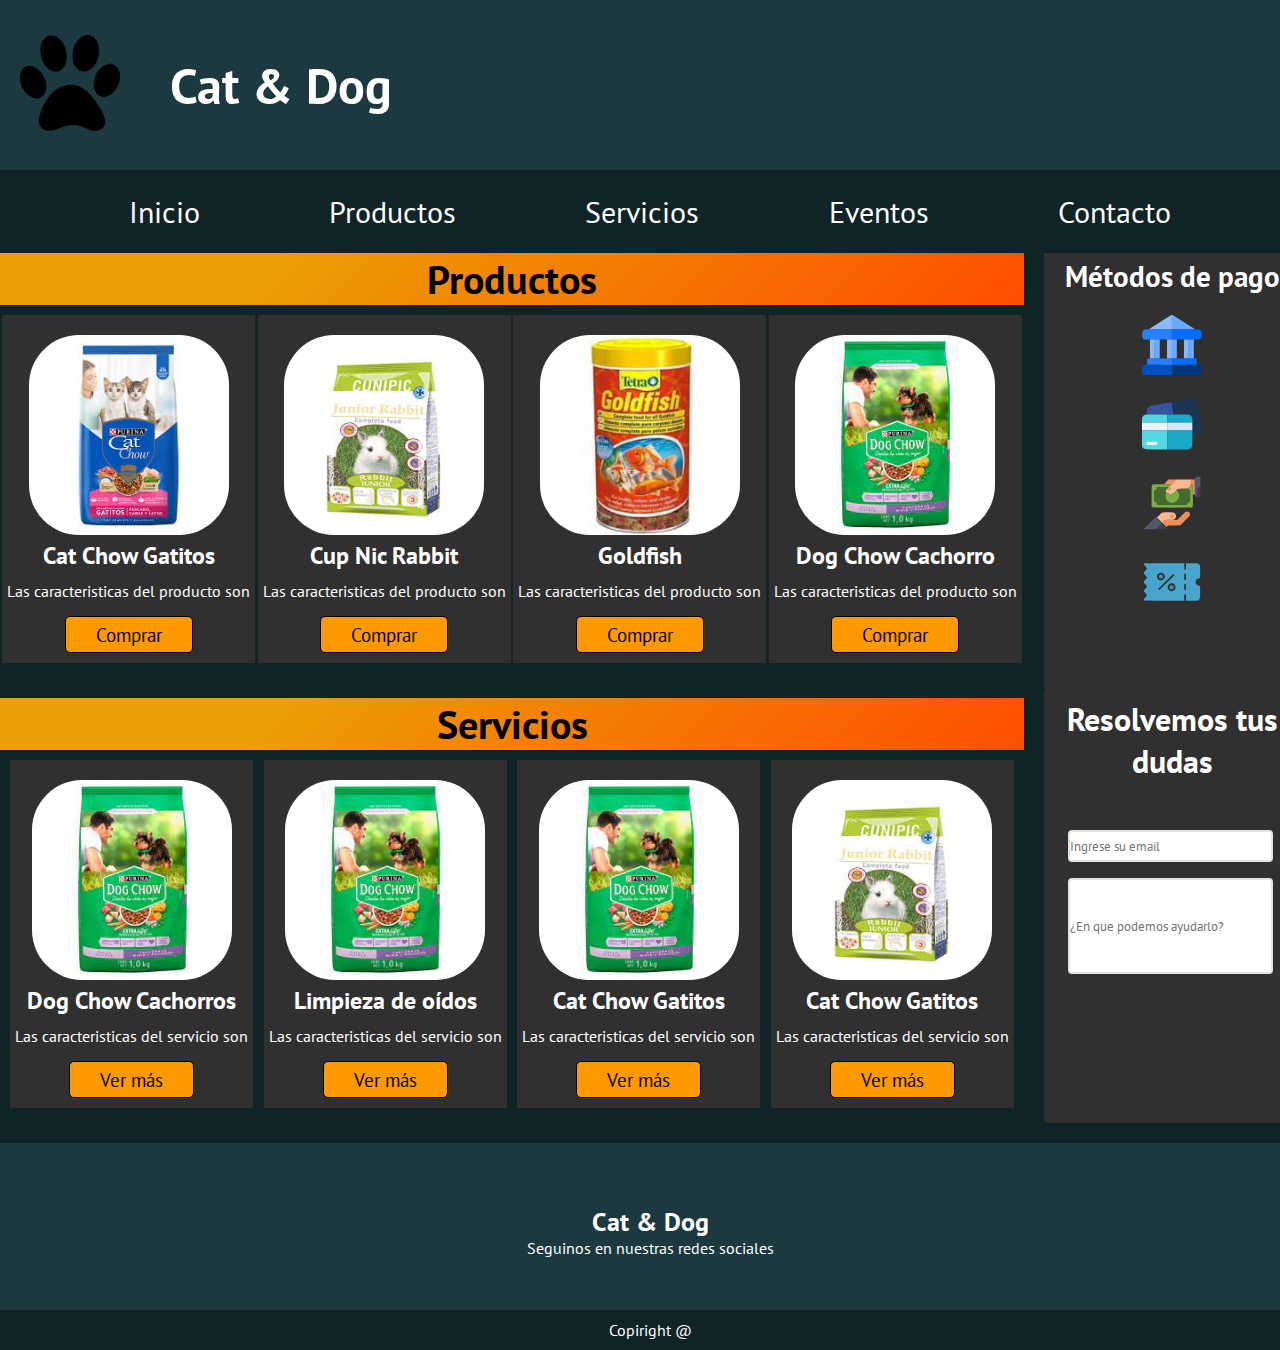
<file: index.html>
<!DOCTYPE html>
<html lang="en">

<head>
	<meta charset="UTF-8">
	<meta name="description" content="Somos una empresa dedicada a la venta de productos de mascotas, entrenamientos y sociabilización de las mismas">
	<meta name="keywords" content= "Mascotas, Productos, Servicios, Perro, Gato, Peces, Conejo, Entrenamientos" >
	<meta http-equiv="X-UA-Compatible" content="IE=edge">
	<meta name="viewport" content="width=device-width, initial-scale=1.0">
	<link rel="stylesheet" href="css/style.css">
	<link rel="preconnect" href="https://fonts.googleapis.com">
	<link rel="preconnect" href="https://fonts.gstatic.com" crossorigin>
	<link href="https://fonts.googleapis.com/css2?family=PT+Sans&display=swap" rel="stylesheet">
	<link rel="icon" href="imagenes/pata.ico">
	<link rel="stylesheet" href="https://cdnjs.cloudflare.com/ajax/libs/font-awesome/4.7.0/css/font-awesome.min.css" />
	<link rel="stylesheet" href="https://cdnjs.cloudflare.com/ajax/libs/animate.css/4.1.1/animate.min.css">
	<title>Cat & Dog</title>
</head>

<body id="grid">
	<header>
		<a href="index.html"><img class="wow animate__animated animate__flip animate__delay-1s" src="imagenes/pata.png" alt=""></a>
		<h1 class="wow animate__animated animate__backInRight">Cat & Dog</h1>
	</header>
	<nav>
		<span>
			<a href="index.html">Inicio</a>
		</span>
		<span>
			<a href="pag/productos.html">Productos</a>
			<div class="submenu">
				<span><a href="pag/productos.html">Alimento</a></span>
				<span><a href="pag/productos.html">Juguetes</a></span>
				<span><a href="pag/productos.html">Vestimenta</a></span>
			</div>
		</span>
		<span>
			<a href="pag/servicios.html">Servicios</a>
			<div class="submenu">
				<span><a href="pag/servicios.html">Limpieza</a></span>
				<span><a href="pag/servicios.html">Baño</a></span>
				<span><a href="pag/servicios.html">Paseos</a></span>
				<span><a href="pag/servicios.html">Entrenamiento</a></span>
			</div>
		</span>
		<span>
			<a href="pag/eventos.html">Eventos</a>
			<div class="submenu">
				<span><a href="pag/eventos.html">Próximos eventos</a></span>
				<span><a href="pag/eventos.html">¿Dónde se realizan?</a></span>
			</div>
		</span>
		<span>
			<a href="pag/contacto.html">Contacto</a>
		</span>
	</nav>
	<section class=" productos">
			<h2>Productos</h2>	
		<div class="index-productos">
			<article>
				<img src="imagenes/catChowGatitos.jpg" alt="">
				<a href="pag/pago.html"><h4>Cat Chow Gatitos</h4></a>
				<p>Las caracteristicas del producto son</p>
				<a href="pag/pago.html" class="boton">Comprar</a>
			</article>
			<article>
				<img src="imagenes/cupinicJuniorRabbit.jpg" alt="">
				<a href="pag/pago.html"><h4>Cup Nic Rabbit</h4></a>
				<p>Las caracteristicas del producto son</p>
				<a href="pag/pago.html" class="boton">Comprar</a>
			</article>
			<article>
				<img src="imagenes/goldfishPeces.jpg" alt="">
				<a href="pag/pago.html"><h4>Goldfish</h4></a>
				<p>Las caracteristicas del producto son</p>
				<a href="pag/pago.html" class="boton">Comprar</a>
			</article>
			<article>
				<img src="imagenes/dogChowCachorro.jpg" alt="">
				<a href="pag/pago.html"><h4>Dog Chow Cachorro</h4></a>
				<p>Las caracteristicas del producto son</p>
				<a href="pag/pago.html" class="boton">Comprar</a>
			</article>
		</div>
	</section>
	<section class=" servicios">
		<h2>Servicios</h2>
		<div class="index-servicios">
			<article>
				<img src="imagenes/dogChowCachorro.jpg" alt="">
				<a href="pag/pago.html"><h4>Dog Chow Cachorros</h4></a>				
				<p>Las caracteristicas del servicio son</p>
				<a href="pag/servicios.html" class="boton">Ver más</a>
			</article>
			<article>
				<img src="imagenes/dogChowCachorro.jpg" alt="">
				<h4>Limpieza de oídos</h4>		
				<p>Las caracteristicas del servicio son</p>
				<a href="pag/servicios.html" class="boton">Ver más</a>
			</article>
			<article>
				<img src="imagenes/dogChowCachorro.jpg">
				<h4>Cat Chow Gatitos</h4>				
				<p>Las caracteristicas del servicio son</p>
				<a href="pag/servicios.html" class="boton">Ver más</a>
			</article>
			<article>
				<img src="imagenes/cupinicJuniorRabbit.jpg" alt="">
				<h4>Cat Chow Gatitos</h4>				
				<p>Las caracteristicas del servicio son</p>
				<a href="pag/servicios.html" class="boton">Ver más</a>
			</article>
		</div>
	</section>
	<aside>
		<div class="index-pagos">
			<h4>Métodos de pago</h4>
			<a href="pag/pago.html"><img class="wow animate__animated animate__shakeX animate__delay-2s" src="imagenes/bank.svg" alt=""></a>
			<a href="pag/pago.html"><img  class="wow animate__animated animate__shakeX animate__delay-3s" src="imagenes/credit-card.svg" alt=""></a>
			<a href="pag/pago.html"><img  class="wow animate__animated animate__shakeX animate__delay-4s" src="imagenes/pago-en-efectivo.svg" alt=""></a>
			<a href="pag/pago.html"><img  class="wow animate__animated animate__shakeX animate__delay-5s" src="imagenes/cupon.svg" alt=""></a>
		</div>
		<div class="formulario">
			<h4>Resolvemos tus dudas</h4>
			<form action="">
				<input class="controls-a" type="email" placeholder="Ingrese su email">
				<input class="controls-b" type="text" placeholder="¿En que podemos ayudarlo?">
				<input class="controls-c wow animate__animated animate__heartBeat animate__delay-1s" type="submit" name="Enviar">
			</form>
		</div>
	</aside>
	<footer class="agrandar">
		<div class="footer-first">
			<a href="index.html"><img class=" wow animate__animated animate__flip animate__delay-2s" src="imagenes/pata.png" alt=""></a>
			<h3>Cat & Dog</h3>
			<p>Seguinos en nuestras redes sociales</p>
			<ul class="redes wow animate__animated animate__backInLeft animate__delay-2s">
				<li><a href="https://www.facebook.com" target="_blank"><i class="fa fa-facebook boton-facebook"></i></a></li>
				<li><a href="https://twitter.com" target="_blank"><i class="fa fa-twitter boton-twitter"></i></a></li>
				<li><a href="https://www.youtube.com" target="_blank"><i class="fa fa-youtube boton-youtube"></i></a></li>
				<li><a href="https://www.instagram.com" target="_blank"><i class="fa fa-instagram boton-instagram"></i></a></li>
			</ul>
		</div>
		<div class="footer-second">
			<p>Copiright @</p>
		</div>
	</footer>

	<script src="js/wow.min.js"></script>
	<script>
	new WOW().init();
	</script>
</body>
</html>
</file>
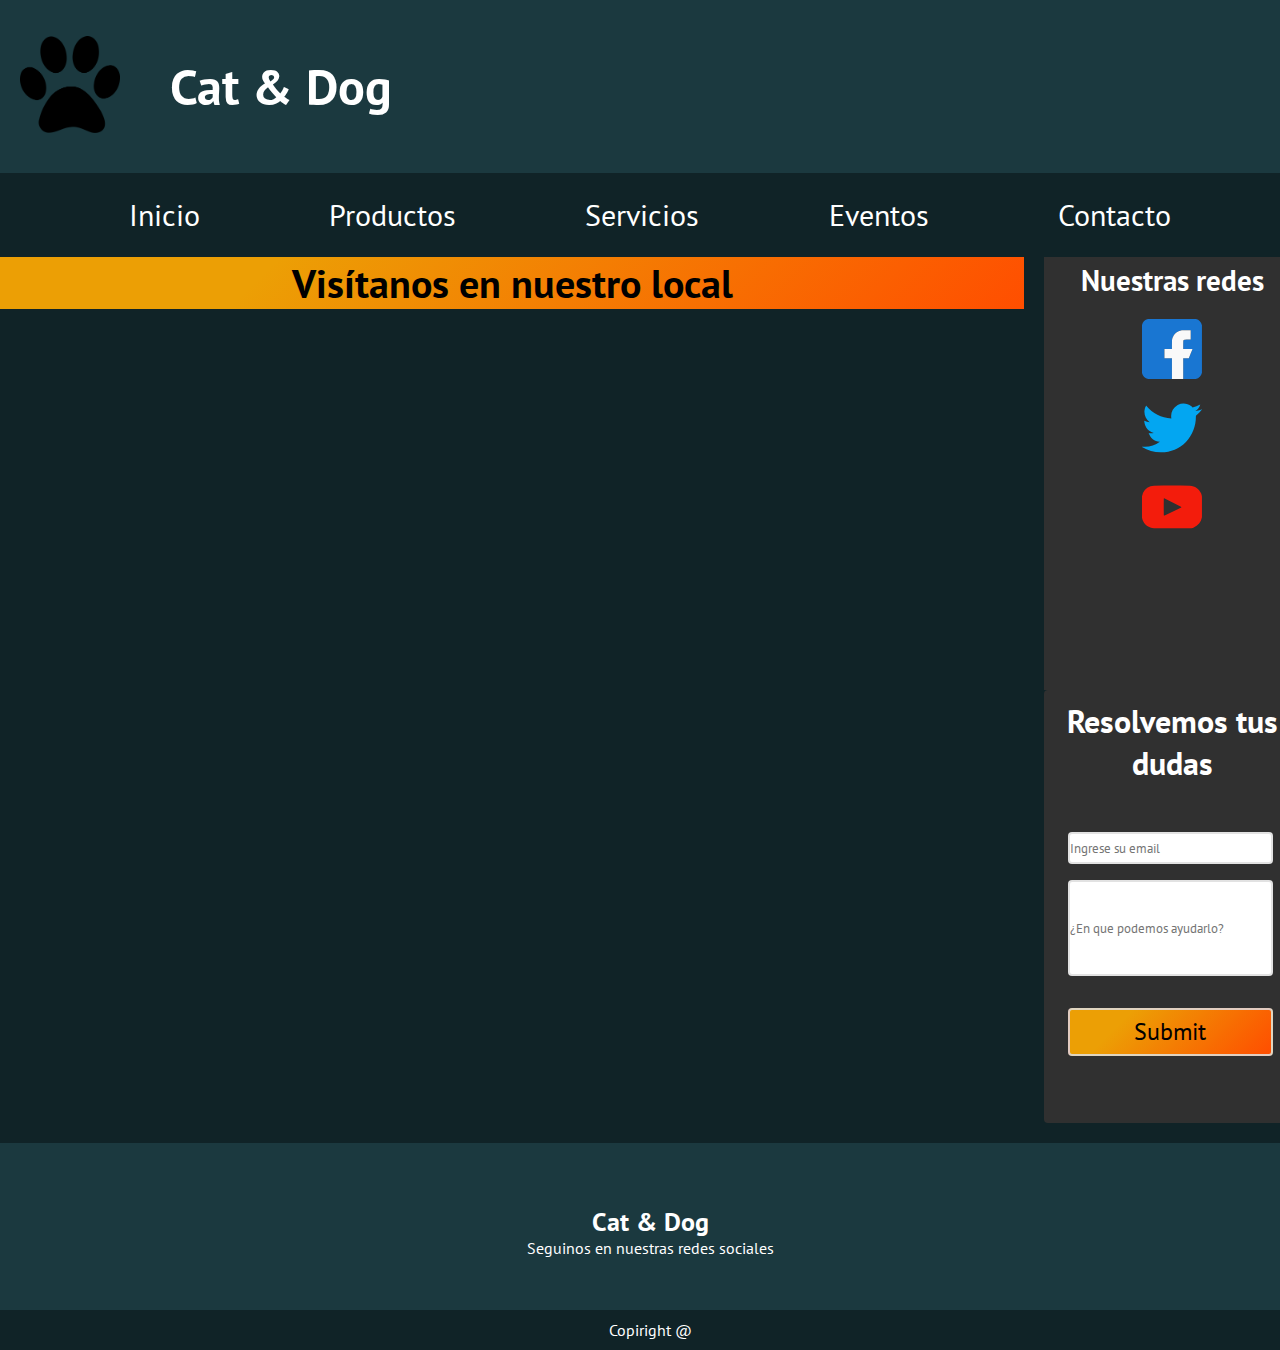
<file: pag/contacto.html>
<!DOCTYPE html>
<html lang="en">

<head>
	<meta charset="UTF-8">
	<meta name="description" content="Aquí podrán ver la ubicación de nuestro local y tienen acceso a todas nuestras redes sociales">
	<meta name="keywords" content= "contacto, mensaje, redes, preguntar, ubicación, local">
	<meta http-equiv="X-UA-Compatible" content="IE=edge">
	<meta name="viewport" content="width=device-width, initial-scale=1.0">
	<link rel="stylesheet" href="../css/style.css">
	<link rel="preconnect" href="https://fonts.googleapis.com">
	<link rel="preconnect" href="https://fonts.gstatic.com" crossorigin>
	<link href="https://fonts.googleapis.com/css2?family=PT+Sans&display=swap" rel="stylesheet">
	<link rel="icon" href="../imagenes/pata.ico">
	<link rel="stylesheet" href="https://cdnjs.cloudflare.com/ajax/libs/font-awesome/4.7.0/css/font-awesome.min.css"/>
	<link rel="stylesheet" href="https://cdnjs.cloudflare.com/ajax/libs/animate.css/4.1.1/animate.min.css">
	<title>Contacto - Cat & Dog</title>
</head>

<body id="grid-cuerpo">
	<header>
		<a href="../index.html"><img class="wow animate__animated animate__flip animate__delay-1s" src="../imagenes/pata.png" alt="pata de perro"></a>
		<h1 class="wow animate__animated animate__backInRight">Cat & Dog</h1>
	</header>
	<nav>
		<span>
			<a href="..//index.html">Inicio</a>
		</span>
		<span>
			<a href="../pag/productos.html">Productos</a>
			<div class="submenu">
				<span><a href="../pag/productos.html">Alimento</a></span>
				<span><a href="../pag/productos.html">Juguetes</a></span>
				<span><a href="../pag/productos.html">Vestimenta</a></span>
			</div>
		</span>
		<span>
			<a href="../pag/servicios.html">Servicios</a>
			<div class="submenu">
				<span><a href="../pag/servicios.html">Limpieza</a></span>
				<span><a href="../pag/servicios.html">Baño</a></span>
				<span><a href="../pag/servicios.html">Paseos</a></span>
				<span><a href="../pag/servicios.html">Entrenamiento</a></span>
			</div>
		</span>
		<span>
			<a href="../pag/eventos.html">Eventos</a>
			<div class="submenu">
				<span><a href="../pag/eventos.html">Próximos eventos</a></span>
				<span><a href="../pag/eventos.html">¿Dónde se realizan?</a></span>
			</div>
		</span>
		<span>
			<a href="../pag/contacto.html">Contacto</a>
		</span>
	</nav>
	<section class="mapa">
		<h2>Visítanos en nuestro local</h2>
		<div>
			<iframe
				src="https://www.google.com/maps/embed?pb=!1m14!1m12!1m3!1d7587.9482568229905!2d-58.37330661644834!3d-34.60862951998931!2m3!1f0!2f0!3f0!3m2!1i1024!2i768!4f13.1!5e0!3m2!1ses-419!2sar!4v1653939179107!5m2!1ses-419!2sar"
				width="600" height="450" style="border:0;" allowfullscreen="" loading="lazy"
				referrerpolicy="no-referrer-when-downgrade"></iframe>
		</div>
	</section>
	<aside>
		<div class="index-pagos">
			<h4>Nuestras redes</h4>
			<a href="https://www.facebook.com" target="_blank"><img class="wow animate__animated animate__shakeX animate__delay-2s" src="../imagenes/facebook.svg" alt="Facebook"></a>
			<a href="https://twitter.com"><img class="wow animate__animated animate__shakeX animate__delay-3s" src="../imagenes/twitter.svg" alt="Twitter"></a>
			<a href="https://www.youtube.com"><img class="wow animate__animated animate__shakeX animate__delay-4s" src="../imagenes/youtube.svg" alt="YouTubeimate__animated animate__shakeX animate__delay-5s" src="../imagenes/instagram.png" alt="Instagram"></a>
		</div>
		<div class="formulario">
			<h4>Resolvemos tus dudas</h4>
			<form action="">
				<input class="controls-a" type="email" placeholder="Ingrese su email">
				<input class="controls-b" type="text" placeholder="¿En que podemos ayudarlo?">
				<input class="controls-c" type="submit" name="Enviar">
			</form>
		</div>
	</aside>
	<footer>
		<div class="footer-first">
			<a href="index.html"><img class=" wow animate__animated animate__flip animate__delay-2s" src="../imagenes/pata.png" alt="pata de perro"></a>
			<h3>Cat & Dog</h3>
			<p>Seguinos en nuestras redes sociales</p>
			<ul class="redes wow animate__animated animate__backInLeft animate__delay-2s">
				<li><a href="https://www.facebook.com" target="_blank"><i class="fa fa-facebook boton-facebook"></i></a></li>
				<li><a href="https://twitter.com" target="_blank"><i class="fa fa-twitter boton-twitter"></i></a></li>
				<li><a href="https://www.youtube.com" target="_blank"><i class="fa fa-youtube boton-youtube"></i></a></li>
				<li><a href="https://www.instagram.com" target="_blank"><i class="fa fa-instagram boton-instagram"></i></a></li>
			</ul>
		</div>
		<div class="footer-second">
			<p>Copiright @</p>
		</div>
	</footer>
	<script src="../js/wow.min.js"></script>
	<script>
	new WOW().init();
	</script>
</body>
</html>
</file>
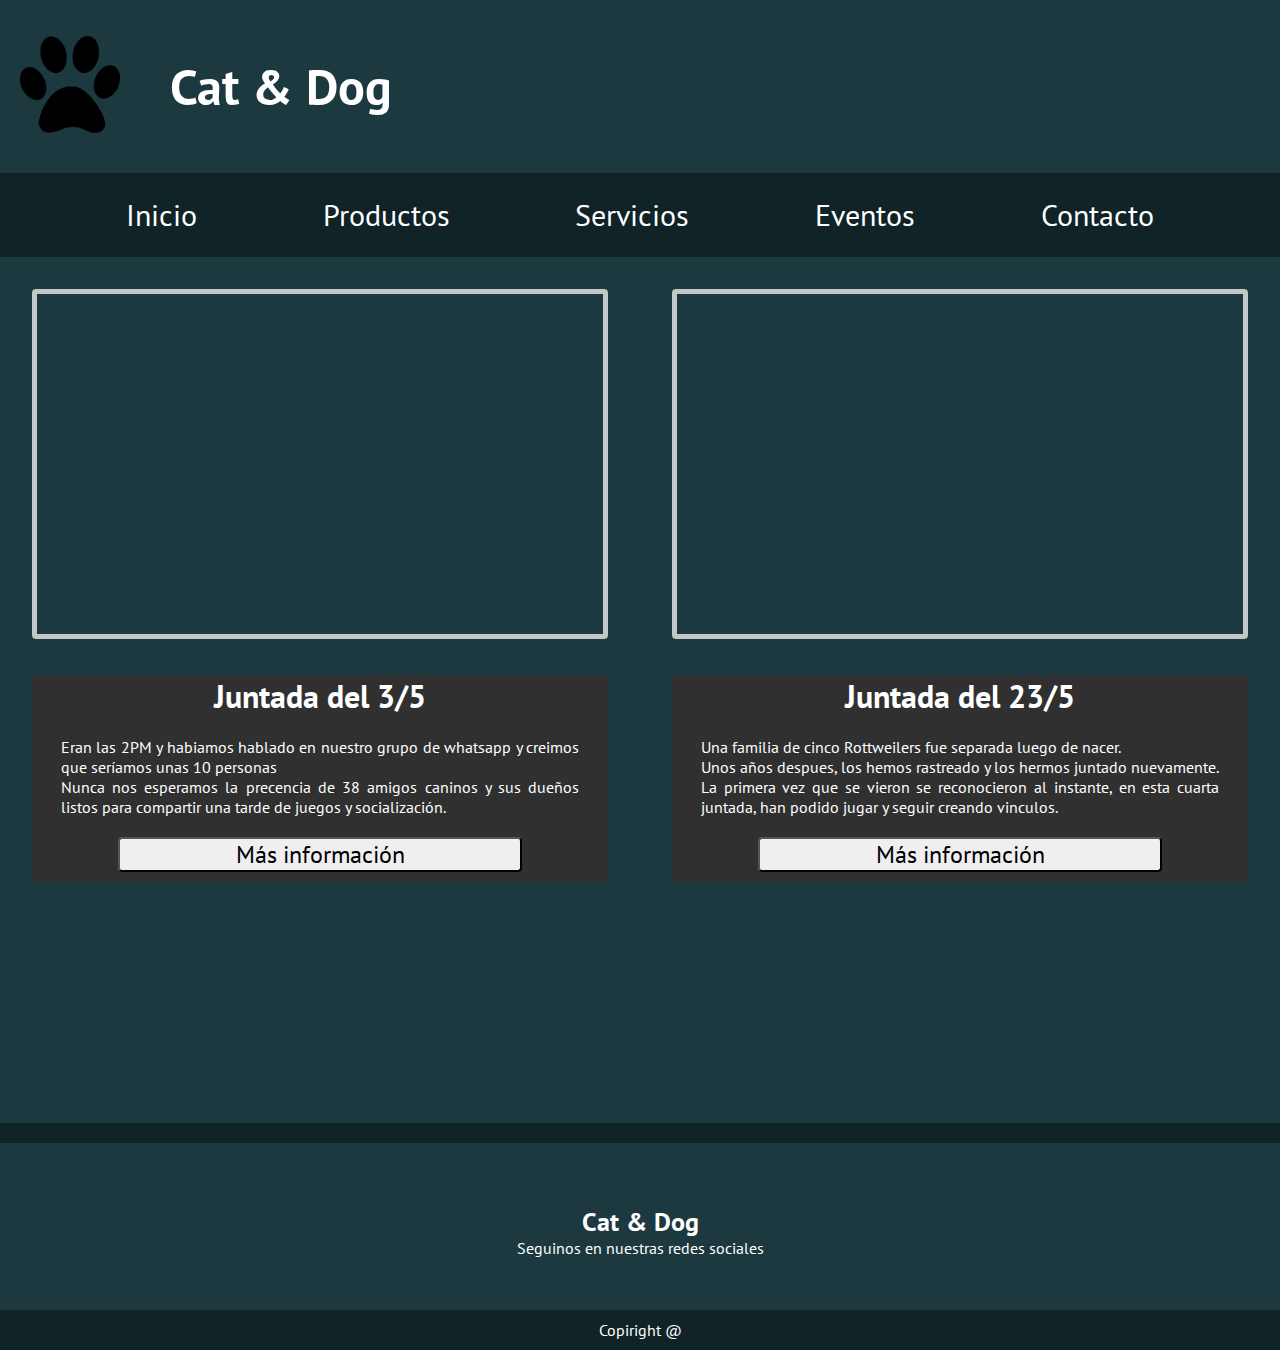
<file: pag/eventos.html>
<!DOCTYPE html>
<html lang="en">

<head>
	<meta charset="UTF-8">
	<meta name="description" content="Aquí podrán ver nuestras juntadas y reuniones de nuestra comunidad mas fiel">
	<meta name="keywords" content= "eventos, juntadas, social, reunión, comunidad, perros, conejos">
	<meta http-equiv="X-UA-Compatible" content="IE=edge">
	<meta name="viewport" content="width=device-width, initial-scale=1.0">
	<link rel="stylesheet" href="../css/style.css">
	<link rel="preconnect" href="https://fonts.googleapis.com">
	<link rel="preconnect" href="https://fonts.gstatic.com" crossorigin>
	<link href="https://fonts.googleapis.com/css2?family=PT+Sans&display=swap" rel="stylesheet">
	<link rel="icon" href="../imagenes/pata.ico">
	<link rel="stylesheet" href="https://cdnjs.cloudflare.com/ajax/libs/font-awesome/4.7.0/css/font-awesome.min.css" />
	<link rel="stylesheet" href="https://cdnjs.cloudflare.com/ajax/libs/animate.css/4.1.1/animate.min.css">
	<title>Eventos - Cat & Dog</title>
</head>

<body id="grid-pagos">
	<header>
		<a href="index.html"><img class="wow animate__animated animate__flip animate__delay-1s" src="../imagenes/pata.png" alt=""></a>
		<h1 class="wow animate__animated animate__backInRight">Cat & Dog</h1>
	</header>
	<nav>
		<span>
			<a href="..//index.html">Inicio</a>
		</span>
		<span>
			<a href="../pag/productos.html">Productos</a>
			<div class="submenu">
				<span><a href="../pag/productos.html">Alimento</a></span>
				<span><a href="../pag/productos.html">Juguetes</a></span>
				<span><a href="../pag/productos.html">Vestimenta</a></span>
			</div>
		</span>
		<span>
			<a href="../pag/servicios.html">Servicios</a>
			<div class="submenu">
				<span><a href="../pag/servicios.html">Limpieza</a></span>
				<span><a href="../pag/servicios.html">Baño</a></span>
				<span><a href="../pag/servicios.html">Paseos</a></span>
				<span><a href="../pag/servicios.html">Entrenamiento</a></span>
			</div>
		</span>
		<span>
			<a href="../pag/eventos.html">Eventos</a>
			<div class="submenu">
				<span><a href="../pag/eventos.html">Próximos eventos</a></span>
				<span><a href="../pag/eventos.html">¿Dónde se realizan?</a></span>
			</div>
		</span>
		<span>
			<a href="../pag/contacto.html">Contacto</a>
		</span>
	</nav>
	
	<div class="eventos">
        <div class="video-uno">
            <iframe src="https://www.youtube.com/embed/gRAewzN_4bk" title="YouTube video player" frameborder="0" allow="accelerometer; autoplay; clipboard-write; encrypted-media; gyroscope; picture-in-picture" allowfullscreen></iframe>
            <div class="text-video">
                <h3>Juntada del 3/5 </h3><br>
                <p>Eran las 2PM y habiamos hablado en nuestro grupo de whatsapp y creimos que seríamos unas 10 personas <br>Nunca nos esperamos la precencia de 38 amigos caninos y sus dueños listos para compartir una tarde de juegos y socialización.</p>
                <input type="submit" value="Más información">
            </div>
           
        </div>
        <div class="video-dos">
            <iframe  src="https://www.youtube.com/embed/u0V8Z6jMy-E" title="YouTube video player" frameborder="0" allow="accelerometer; autoplay; clipboard-write; encrypted-media; gyroscope; picture-in-picture" allowfullscreen></iframe>
            <div class="text-video">
                <h3>Juntada del 23/5 </h3><br>
                <p>Una familia de  cinco Rottweilers fue separada luego de nacer. <br> Unos años despues, los hemos rastreado y los hermos juntado nuevamente. La primera vez que se vieron se reconocieron al instante, en esta cuarta juntada, han podido jugar y seguir creando vinculos.</p>
                <input type="submit" value="Más información">
            </div>
            
        </div>
		
	</div>

	<footer>
		<div class="footer-first">
			<a href="index.html"><img class=" wow animate__animated animate__flip animate__delay-2s" src="../imagenes/pata.png" alt="pata de perro"></a>
			<h3>Cat & Dog</h3>
			<p>Seguinos en nuestras redes sociales</p>
			<ul class="redes wow animate__animated animate__backInLeft animate__delay-2s">
				<li><a href="https://www.facebook.com" target="_blank"><i class="fa fa-facebook boton-facebook"></i></a></li>
				<li><a href="https://twitter.com" target="_blank"><i class="fa fa-twitter boton-twitter"></i></a></li>
				<li><a href="https://www.youtube.com" target="_blank"><i class="fa fa-youtube boton-youtube"></i></a></li>
				<li><a href="https://www.instagram.com" target="_blank"><i class="fa fa-instagram boton-instagram"></i></a></li>
			</ul>
		</div>
		<div class="footer-second">
			<p>Copiright @</p>
		</div>
	</footer>
	<script src="../js/wow.min.js"></script>
	<script>
	new WOW().init();
	</script>
</body>
</html>
</file>
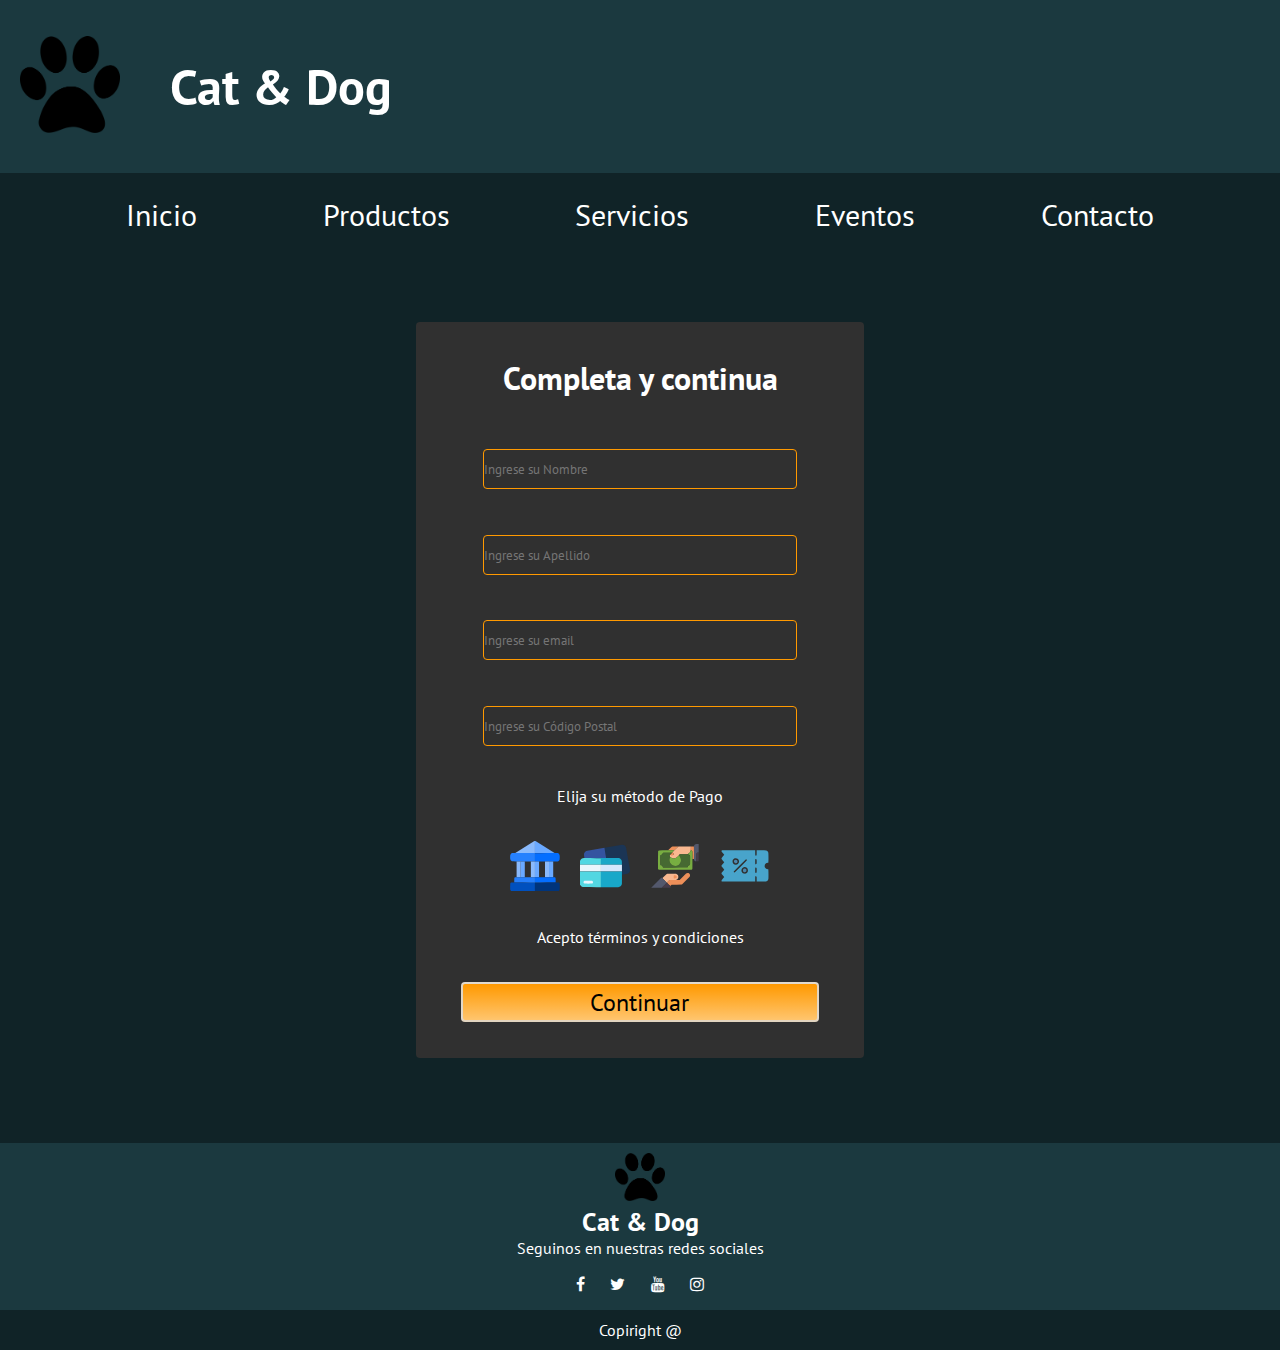
<file: pag/pago.html>
<!DOCTYPE html>
<html lang="en">

<head>
	<meta charset="UTF-8">
	<meta name="description" content="Aquí podrán, ingresando su datos, elegir su método de pago y realizar la compra">
	<meta name="keywords" content= "comprar, pago, efectivo, tarjeta, banco, descuentos">
	<meta http-equiv="X-UA-Compatible" content="IE=edge">
	<meta name="viewport" content="width=device-width, initial-scale=1.0">
	<link rel="stylesheet" href="../css/style.css">
	<link rel="preconnect" href="https://fonts.googleapis.com">
	<link rel="preconnect" href="https://fonts.gstatic.com" crossorigin>
	<link href="https://fonts.googleapis.com/css2?family=PT+Sans&display=swap" rel="stylesheet">
	<link rel="icon" href="../imagenes/pata.ico">
	<link rel="stylesheet" href="https://cdnjs.cloudflare.com/ajax/libs/font-awesome/4.7.0/css/font-awesome.min.css" />
	<title>Compra ahora - Cat & Dog</title>
</head>

<body id="grid-pagos">
	<header>
		<a href="index.html"><img src="../imagenes/pata.png" alt="pata de perro"></a>
		<h1>Cat & Dog</h1>
	</header>
	<nav>
		<span>
			<a href="..//index.html">Inicio</a>
		</span>
		<span>
			<a href="../pag/productos.html">Productos</a>
			<div class="submenu">
				<span><a href="../pag/productos.html">Alimento</a></span>
				<span><a href="../pag/productos.html">Juguetes</a></span>
				<span><a href="../pag/productos.html">Vestimenta</a></span>
			</div>
		</span>
		<span>
			<a href="../pag/servicios.html">Servicios</a>
			<div class="submenu">
				<span><a href="../pag/servicios.html">Limpieza</a></span>
				<span><a href="../pag/servicios.html">Baño</a></span>
				<span><a href="../pag/servicios.html">Paseos</a></span>
				<span><a href="../pag/servicios.html">Entrenamiento</a></span>
			</div>
		</span>
		<span>
			<a href="../pag/eventos.html">Eventos</a>
			<div class="submenu">
				<span><a href="../pag/eventos.html">Próximos eventos</a></span>
				<span><a href="../pag/eventos.html">¿Dónde se realizan?</a></span>
			</div>
		</span>
		<span>
			<a href="../pag/contacto.html">Contacto</a>
		</span>
	</nav>
	
	<div class="form-pagos">
		<h4>Completa y continua</h4>
		<input class="botons" type="text" name="nombres" placeholder="Ingrese su Nombre">
		<input class="botons" type="text" name="apellidos" placeholder="Ingrese su Apellido">
		<input class="botons" type="email" name="nombres" placeholder="Ingrese su email">
		<input class="botons" type="text" name="codigo postal" placeholder="Ingrese su Código Postal">
		<p>Elija su método de Pago</p>
		<span>
			<img src="../imagenes/bank.svg" alt="transferencia bancaria">
			<img src="../imagenes/credit-card.svg" alt="tarjeta de crédito">
			<img src="../imagenes/pago-en-efectivo.svg" alt="pago en efectivo">
			<img src="../imagenes/cupon.svg" alt="cupón de descuento">
		</span>
		<p>Acepto términos y condiciones</p>
		<input class="continue" type="submit" value="Continuar">
	</div>

	<footer>
		<div class="footer-first">
			<a href="index.html"><img src="../imagenes/pata.png" alt="pata de perro"></a>
			<h3>Cat & Dog</h3>
			<p>Seguinos en nuestras redes sociales</p>
			<ul class="redes">
				<li><a href="https://www.facebook.com" target="_blank"><i class="fa fa-facebook boton-facebook"></i></a></li>
				<li><a href="https://twitter.com" target="_blank"><i class="fa fa-twitter boton-twitter"></i></a></li>
				<li><a href="https://www.youtube.com" target="_blank"><i class="fa fa-youtube boton-youtube"></i></a></li>
				<li><a href="https://www.instagram.com" target="_blank"><i class="fa fa-instagram boton-instagram"></i></a></li>
			</ul>
		</div>
		<div class="footer-second">
			<p>Copiright @</p>
		</div>
	</footer>
</body>
</html>
</file>
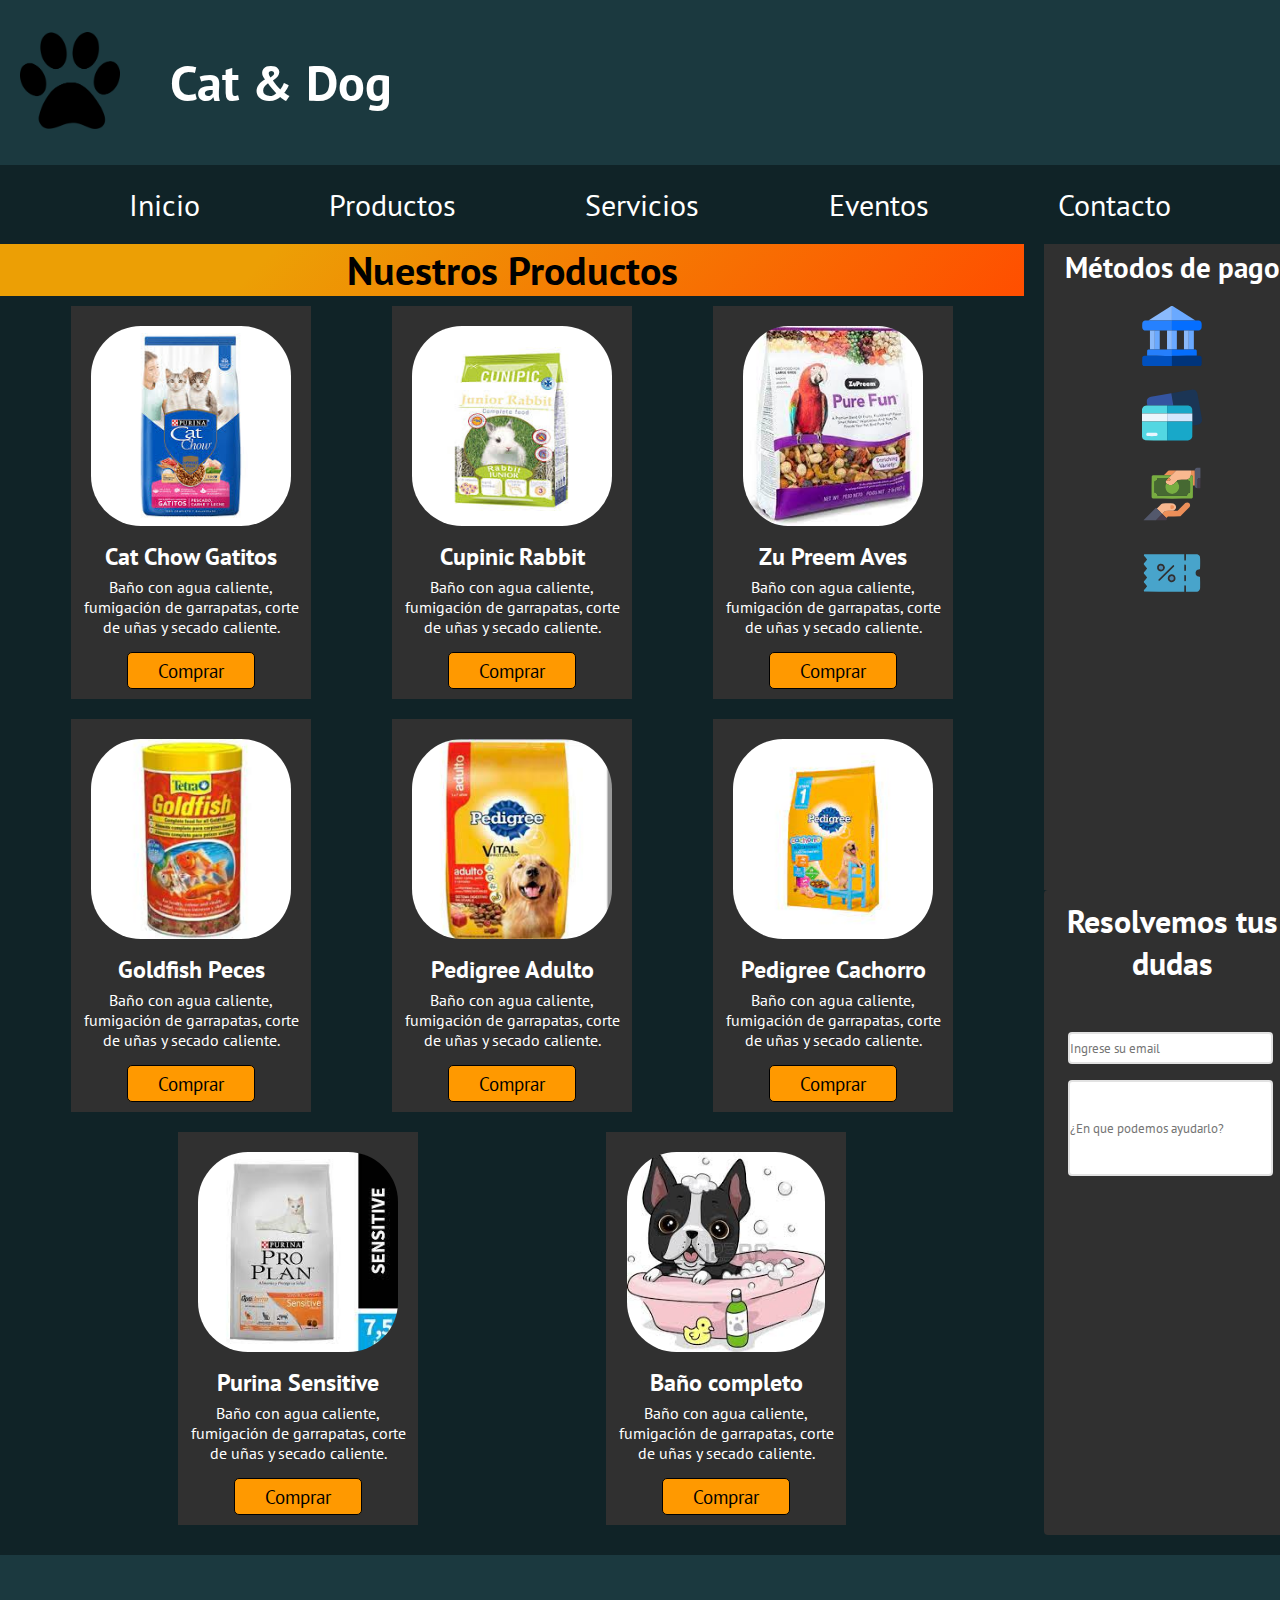
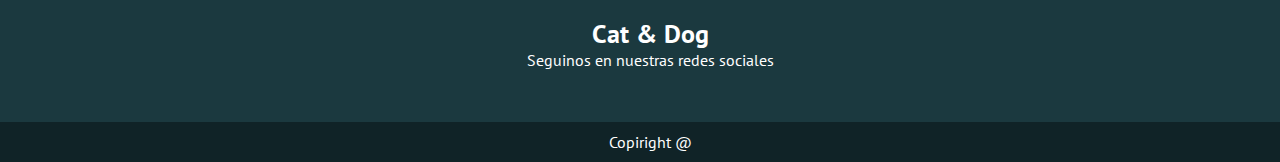
<file: pag/productos.html>
<!DOCTYPE html>
<html lang="en">

<head>
	<meta charset="UTF-8">
	<meta name="description" content="Aquí podrán ver y comprar alimentos, ropa y juguetes que tu mascota necesita">
	<meta name="keywords" content="Comida, perro, gato, ropa, juguetes, conejo, peces">
	<meta http-equiv="X-UA-Compatible" content="IE=edge">
	<meta name="viewport" content="width=device-width, initial-scale=1.0">
	<link rel="stylesheet" href="../css/style.css">
	<link rel="preconnect" href="https://fonts.googleapis.com">
	<link rel="preconnect" href="https://fonts.gstatic.com" crossorigin>
	<link href="https://fonts.googleapis.com/css2?family=PT+Sans&display=swap" rel="stylesheet">
	<link rel="icon" href="../imagenes/pata.ico">
	<link rel="stylesheet" href="https://cdnjs.cloudflare.com/ajax/libs/font-awesome/4.7.0/css/font-awesome.min.css" />
	<link rel="stylesheet" href="https://cdnjs.cloudflare.com/ajax/libs/animate.css/4.1.1/animate.min.css">
	<title>Productos - Cat & Dog</title>
</head>

<body id="grid-cuerpo">
	<header>
		<a href="../index.html"><img  class="wow animate__animated animate__flip animate__delay-1s" src="../imagenes/pata.png" alt="pata de perro"></a>
		<h1  class="wow animate__animated animate__backInRight">Cat & Dog</h1>
	</header>
	<nav>
		<span>
			<a href="..//index.html">Inicio</a>
		</span>
		<span>
			<a href="../pag/productos.html">Productos</a>
			<div class="submenu">
				<span><a href="../pag/productos.html">Alimento</a></span>
				<span><a href="../pag/productos.html">Juguetes</a></span>
				<span><a href="../pag/productos.html">Vestimenta</a></span>
			</div>
		</span>
		<span>
			<a href="../pag/servicios.html">Servicios</a>
			<div class="submenu">
				<span><a href="../pag/servicios.html">Limpieza</a></span>
				<span><a href="../pag/servicios.html">Baño</a></span>
				<span><a href="../pag/servicios.html">Paseos</a></span>
				<span><a href="../pag/servicios.html">Entrenamiento</a></span>
			</div>
		</span>
		<span>
			<a href="../pag/eventos.html">Eventos</a>
			<div class="submenu">
				<span><a href="../pag/eventos.html">Próximos eventos</a></span>
				<span><a href="../pag/eventos.html">¿Dónde se realizan?</a></span>
			</div>
		</span>
		<span>
			<a href="../pag/contacto.html">Contacto</a>
		</span>
	</nav>
	<section>
		<h2>Nuestros Productos</h2>
		<div class="galerias">
        <div><img src="../imagenes/catChowGatitos.jpg" alt="cat chow gatitos"> 
            <a href="../pag/pago.html"><h3>Cat Chow Gatitos</h3></a>
        <p>Baño con agua caliente, fumigación de garrapatas, corte de uñas y secado caliente.</p>
		<a href="../pag/pago.html" class="boton">Comprar</a>
        </div>
        <div><img src="../imagenes/cupinicJuniorRabbit.jpg" alt="cupinicJuniorRabbit"> 
            <a href="../pag/pago.html"><h3>Cupinic Rabbit</h3></a>
        <p>Baño con agua caliente, fumigación de garrapatas, corte de uñas y secado caliente.</p>
		<a href="../pag/pago.html" class="boton">Comprar</a>
        </div>
        <div><img src="../imagenes/zuPreemAves.jpg" alt="zuPreemAves"> 
            <a href="../pag/pago.html"><h3>Zu Preem Aves</h3></a>
        <p>Baño con agua caliente, fumigación de garrapatas, corte de uñas y secado caliente.</p>
		<a href="../pag/pago.html" class="boton">Comprar</a>
        </div>
        <div><img src="../imagenes/goldfishPeces.jpg" alt="goldfishPeces"> 
            <a href="../pag/pago.html"><h3>Goldfish Peces</h3></a>
        <p>Baño con agua caliente, fumigación de garrapatas, corte de uñas y secado caliente.</p>
		<a href="../pag/pago.html" class="boton">Comprar</a>
        </div>
        <div><img src="../imagenes/pedigreeAdulto.jpg" alt="pedigreeAdulto"> 
            <a href="../pag/pago.html"><h3>Pedigree Adulto</h3></a>
        <p>Baño con agua caliente, fumigación de garrapatas, corte de uñas y secado caliente.</p>
		<a href="../pag/pago.html" class="boton">Comprar</a>
        </div>
        <div><img src="../imagenes/pedigreeCachorro.jpg" alt="pedigreeCachorro"> 
            <a href="../pag/pago.html"><h3>Pedigree Cachorro</h3></a>
        <p>Baño con agua caliente, fumigación de garrapatas, corte de uñas y secado caliente.</p>
		<a href="../pag/pago.html" class="boton">Comprar</a>
        </div>
        <div><img src="../imagenes/purinaSensitive.jpg" alt="purinaSensitive"> 
            <a href="../pag/pago.html"><h3>Purina Sensitive</h3></a>
        <p>Baño con agua caliente, fumigación de garrapatas, corte de uñas y secado caliente.</p>
		<a href="../pag/pago.html" class="boton">Comprar</a>
        </div>
        <div><img src="../imagenes/baño-perro.jpg" alt="baño perro"> 
            <a href="../pag/pago.html"><h3>Baño completo</h3></a>
        <p>Baño con agua caliente, fumigación de garrapatas, corte de uñas y secado caliente.</p>
		<a href="../pag/pago.html" class="boton">Comprar</a>
        </div>
        </div>
	</section>
	<aside>
		<div class="index-pagos">
			<h4>Métodos de pago</h4>
			<a href="../pag/pago.html"><img class="wow animate__animated animate__shakeX animate__delay-2s" src="../imagenes/bank.svg" alt="banco"></a>
			<a href="../pag/pago.html"><img class="wow animate__animated animate__shakeX animate__delay-3s" src="../imagenes/credit-card.svg" alt="tarjeta de crédito"></a>
			<a href="../pag/pago.html"><img class="wow animate__animated animate__shakeX animate__delay-4s" src="../imagenes/pago-en-efectivo.svg" alt="pago en efectivo"></a>
			<a href="../pag/pago.html"><img class="wow animate__animated animate__shakeX animate__delay-5s" src="../imagenes/cupon.svg" alt="cupón de descuento"></a>
		</div>
		<div class="formulario">
			<h4>Resolvemos tus dudas</h4>
			<form action="">
				<input class="controls-a" type="email" placeholder="Ingrese su email">
				<input class="controls-b" type="text" placeholder="¿En que podemos ayudarlo?">
				<input class="controls-c wow animate__animated animate__heartBeat animate__delay-1s" type="submit" name="Enviar">
			</form>
		</div>
	</aside>
	<footer>
		<div class="footer-first">
			<a href="index.html"><img class=" wow animate__animated animate__flip animate__delay-2s"  src="../imagenes/pata.png" alt="pata de perro"></a>
			<h3>Cat & Dog</h3>
			<p>Seguinos en nuestras redes sociales</p>
			<ul class="redes wow animate__animated animate__backInLeft animate__delay-2s">
				<li><a href="https://www.facebook.com" target="_blank"><i class="fa fa-facebook boton-facebook"></i></a></li>
				<li><a href="https://twitter.com" target="_blank"><i class="fa fa-twitter boton-twitter"></i></a></li>
				<li><a href="https://www.youtube.com" target="_blank"><i class="fa fa-youtube boton-youtube"></i></a></li>
				<li><a href="https://www.instagram.com" target="_blank"><i class="fa fa-instagram boton-instagram"></i></a></li>
			</ul>
		</div>
		<div class="footer-second">
			<p>Copiright @</p>
		</div>
	</footer>

	<script src="../js/wow.min.js"></script>
	<script>
	new WOW().init();
	</script>
</body>
</html>
</file>
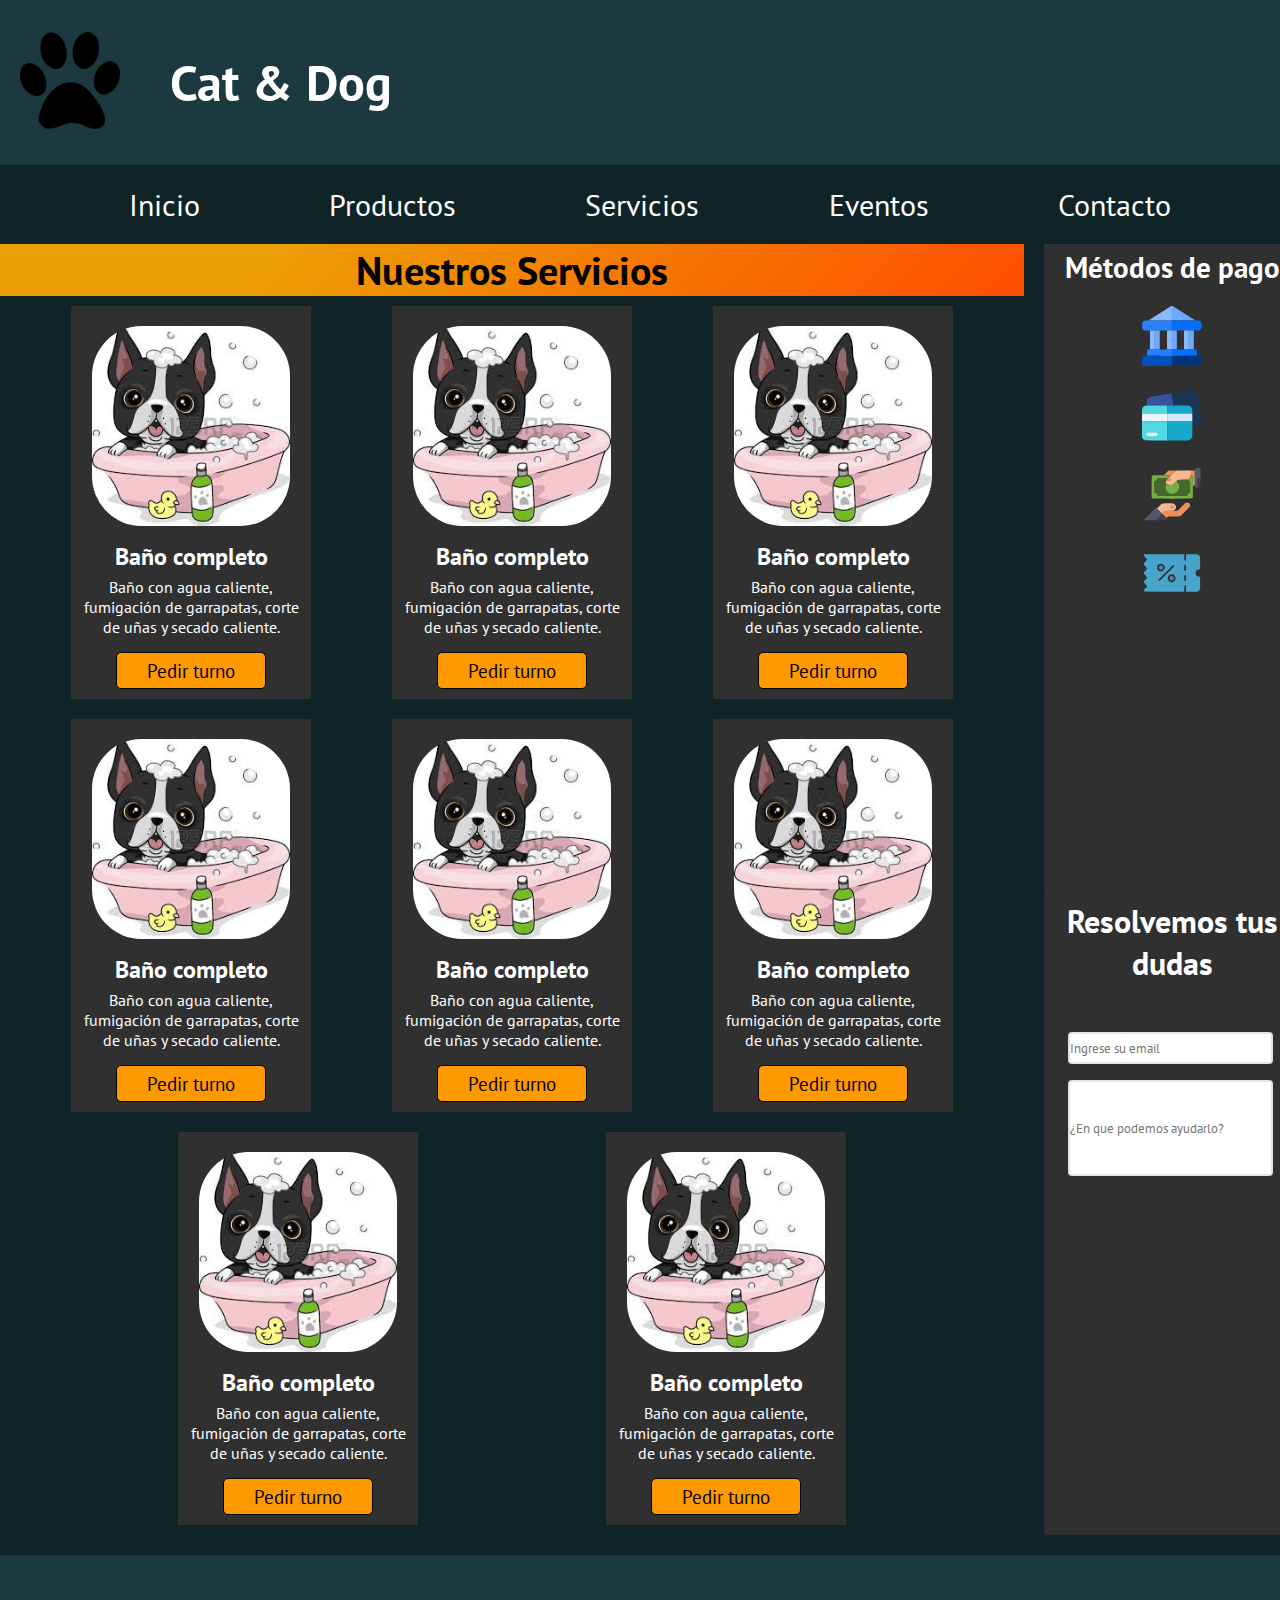
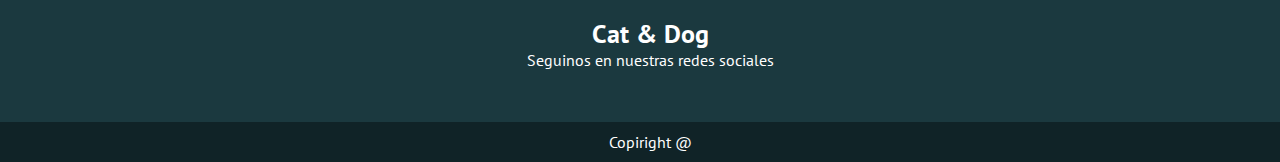
<file: pag/servicios.html>
<!DOCTYPE html>
<html lang="en">

<head>
	<meta charset="UTF-8">
	<meta name="description" content="Aquí podrán ver y solicitar servicios de limpieza, baños, paseos y entrenamientos.">
	<meta name="keywords" content="Servicios, limpieza, baños, paseos, entrenamiento, perro, gato">
	<meta http-equiv="X-UA-Compatible" content="IE=edge">
	<meta name="viewport" content="width=device-width, initial-scale=1.0">
	<link rel="stylesheet" href="../css/style.css">
	<link rel="preconnect" href="https://fonts.googleapis.com">
	<link rel="preconnect" href="https://fonts.gstatic.com" crossorigin>
	<link href="https://fonts.googleapis.com/css2?family=PT+Sans&display=swap" rel="stylesheet">
	<link rel="icon" href="../imagenes/pata.ico">
	<link rel="stylesheet" href="https://cdnjs.cloudflare.com/ajax/libs/font-awesome/4.7.0/css/font-awesome.min.css" />
	<link rel="stylesheet" href="https://cdnjs.cloudflare.com/ajax/libs/animate.css/4.1.1/animate.min.css">
	<title>Servicios - Cat & Dog</title>
</head>

<body id="grid-cuerpo">
	<header>
		<a href="../index.html"><img  class="wow animate__animated animate__flip animate__delay-1s" src="../imagenes/pata.png" alt="pata de perro"></a>
		<h1 class="wow animate__animated animate__backInRight" >Cat & Dog</h1>
	</header>
	<nav>
		<span>
			<a href="..//index.html">Inicio</a>
		</span>
		<span>
			<a href="../pag/productos.html">Productos</a>
			<div class="submenu">
				<span><a href="../pag/productos.html">Alimento</a></span>
				<span><a href="../pag/productos.html">Juguetes</a></span>
				<span><a href="../pag/productos.html">Vestimenta</a></span>
			</div>
		</span>
		<span>
			<a href="../pag/servicios.html">Servicios</a>
			<div class="submenu">
				<span><a href="../pag/servicios.html">Limpieza</a></span>
				<span><a href="../pag/servicios.html">Baño</a></span>
				<span><a href="../pag/servicios.html">Paseos</a></span>
				<span><a href="../pag/servicios.html">Entrenamiento</a></span>
			</div>
		</span>
		<span>
			<a href="../pag/eventos.html">Eventos</a>
			<div class="submenu">
				<span><a href="../pag/eventos.html">Próximos eventos</a></span>
				<span><a href="../pag/eventos.html">¿Dónde se realizan?</a></span>
			</div>
		</span>
		<span>
			<a href="../pag/contacto.html">Contacto</a>
		</span>
	</nav>
	<section>
		<h2>Nuestros Servicios</h2>
		<div class="galerias">
        <div><img src="../imagenes/baño-perro.jpg" alt="baño perro"> 
            <a href="../pag/pago.html"><h3>Baño completo</h3></a>
        <p>Baño con agua caliente, fumigación de garrapatas, corte de uñas y secado caliente.</p>
		<a href="../pag/pago.html" class="boton">Pedir turno</a>
        </div>
		<div><img src="../imagenes/baño-perro.jpg" alt="baño perro"> 
            <a href="../pag/pago.html"><h3>Baño completo</h3></a>
        <p>Baño con agua caliente, fumigación de garrapatas, corte de uñas y secado caliente.</p>
		<a href="../pag/pago.html" class="boton">Pedir turno</a>
        </div>
		<div><img src="../imagenes/baño-perro.jpg" alt="baño perro"> 
            <a href="../pag/pago.html"><h3>Baño completo</h3></a>
        <p>Baño con agua caliente, fumigación de garrapatas, corte de uñas y secado caliente.</p>
		<a href="../pag/pago.html" class="boton">Pedir turno</a>
        </div>
		<div><img src="../imagenes/baño-perro.jpg" alt="baño perro"> 
            <a href="../pag/pago.html"><h3>Baño completo</h3></a>
        <p>Baño con agua caliente, fumigación de garrapatas, corte de uñas y secado caliente.</p>
		<a href="../pag/pago.html" class="boton">Pedir turno</a>
        </div>
		<div><img src="../imagenes/baño-perro.jpg" alt="baño perro"> 
            <a href="../pag/pago.html"><h3>Baño completo</h3></a>
        <p>Baño con agua caliente, fumigación de garrapatas, corte de uñas y secado caliente.</p>
		<a href="../pag/pago.html" class="boton">Pedir turno</a>
        </div>
		<div><img src="../imagenes/baño-perro.jpg" alt="baño perro"> 
            <a href="../pag/pago.html"><h3>Baño completo</h3></a>
        <p>Baño con agua caliente, fumigación de garrapatas, corte de uñas y secado caliente.</p>
		<a href="../pag/pago.html" class="boton">Pedir turno</a>
        </div>
		<div><img src="../imagenes/baño-perro.jpg" alt="baño perro"> 
            <a href="../pag/pago.html"><h3>Baño completo</h3></a>
        <p>Baño con agua caliente, fumigación de garrapatas, corte de uñas y secado caliente.</p>
		<a href="../pag/pago.html" class="boton">Pedir turno</a>
        </div>
		<div><img src="../imagenes/baño-perro.jpg" alt="baño perro"> 
            <a href="../pag/pago.html"><h3>Baño completo</h3></a>
        <p>Baño con agua caliente, fumigación de garrapatas, corte de uñas y secado caliente.</p>
		<a href="../pag/pago.html" class="boton">Pedir turno</a>
        </div>
        </div>
	</section>
	<aside>
		<div class="index-pagos">
			<h4>Métodos de pago</h4>
			<a href="../pag/pago.html"><img class="wow animate__animated animate__shakeX animate__delay-2s" src="../imagenes/bank.svg" alt="banco"></a>
			<a href="../pag/pago.html"><img class="wow animate__animated animate__shakeX animate__delay-3s" src="../imagenes/credit-card.svg" alt="tarjeta de crédito"></a>
			<a href="../pag/pago.html"><img class="wow animate__animated animate__shakeX animate__delay-4s" src="../imagenes/pago-en-efectivo.svg" alt="pago en efectivo"></a>
			<a href="../pag/pago.html"><img class="wow animate__animated animate__shakeX animate__delay-5s" src="../imagenes/cupon.svg" alt="cupón de descuento"></a>
		</div>
		<div class="formulario">
			<h4>Resolvemos tus dudas</h4>
			<form action="">
				<input class="controls-a" type="email" placeholder="Ingrese su email">
				<input class="controls-b" type="text" placeholder="¿En que podemos ayudarlo?">
				<input class="controls-c wow animate__animated animate__heartBeat animate__delay-1s" type="submit" name="Enviar">
			</form>
		</div>
	</aside>
	<footer>
		<div class="footer-first">
			<a href="index.html"><img class=" wow animate__animated animate__flip animate__delay-2s" src="../imagenes/pata.png" alt="pata de perro"></a>
			<h3>Cat & Dog</h3>
			<p>Seguinos en nuestras redes sociales</p>
			<ul class="redes wow animate__animated animate__backInLeft animate__delay-2s">
				<li><a href="https://www.facebook.com" target="_blank"><i class="fa fa-facebook boton-facebook"></i></a></li>
				<li><a href="https://twitter.com" target="_blank"><i class="fa fa-twitter boton-twitter"></i></a></li>
				<li><a href="https://www.youtube.com" target="_blank"><i class="fa fa-youtube boton-youtube"></i></a></li>
				<li><a href="https://www.instagram.com" target="_blank"><i class="fa fa-instagram boton-instagram"></i></a></li>
			</ul>
		</div>
		<div class="footer-second">
			<p>Copiright @</p>
		</div>
	</footer>
	<script src="../js/wow.min.js"></script>
	<script>
	new WOW().init();
	</script>
</body>
</html>
</file>
<file: css/style.css>
/*RESETEO*/
* {
  margin: 0;
  padding: 0;
  box-sizing: border-box;
  font-family: "PT Sans", sans-serif;
}

/*-----------GRIDS------------*/
#grid, #grid-cuerpo, #grid-pagos {
  display: grid;
  grid-template-areas: "cabeza cabeza" "menu menu" "productos lateral" "servicios lateral" "pie pie";
  grid-template-columns: 80% 20%;
  grid-template-rows: 4fr 1fr 10fr 10fr 4fr;
  column-gap: 20px;
  row-gap: 20px;
}

#grid-cuerpo, #grid-pagos {
  grid-template-areas: "cabeza cabeza" "menu menu" "cuerpo lateral" "pie pie";
  grid-template-rows: 4fr 1fr 20fr 4fr;
}

#grid-pagos {
  grid-template-areas: "cabeza" "menu" "pago" "pie";
  grid-template-columns: 100%;
}

body {
  width: 100%;
  height: 150vh;
  background-color: #102327;
}

header {
  grid-area: cabeza;
  background-color: #1b393f;
  display: flex;
  align-items: center;
}
header img {
  max-width: 100px;
  max-height: 100px;
  margin-left: 20px;
}
header h1 {
  font-size: 50px;
  margin-left: 20px;
  color: white;
  margin: 50px;
}

nav {
  grid-area: menu;
  background-color: #102327;
  display: flex;
  flex-flow: row nowrap;
  align-items: center;
  justify-content: space-evenly;
}
nav span:hover .submenu {
  display: block;
  opacity: 1;
}
nav span a {
  text-decoration: none;
  font-size: 30px;
  color: white;
}
nav span a:hover {
  color: #ff9900;
  transition: all 0.5s;
}

.submenu {
  display: none;
  position: absolute;
  width: 40vh;
  background-color: rgba(16, 35, 39, 0.9607843137);
  border-left: 15px solid #303030;
  transition: opacity 2s;
}
.submenu span {
  margin: 30px 0 10px 40px;
}
.submenu a {
  padding: 0 0 20px 30px;
  display: flex;
  flex-direction: column;
  font-size: 24px;
  color: white;
}

section h2 {
  background-color: #ff4e00;
  background-image: linear-gradient(315deg, #ff4e00 0%, #ec9f05 74%);
  font-size: 40px;
  color: black;
  text-align: center;
}
section article {
  display: flex;
  flex-flow: column nowrap;
  align-items: center;
  justify-content: none;
  background-color: #303030;
  margin: 10px 0;
  height: auto;
}
section article:hover {
  background-color: #ff8800;
  transition: all 1.5s;
}
section img {
  max-width: 200px;
  margin-top: 20px;
  border-radius: 25%;
}
section a {
  text-decoration: none;
}
section h4 {
  font-size: 1.5rem;
  text-align: center;
  padding: 5px;
  color: white;
}
section h4:hover {
  color: #303030;
  transition: all 1.5s;
}
section p {
  font-size: 1rem;
  margin: 5px;
  max-width: max-content;
  color: white;
}

.boton {
  padding: 5px 30px;
  margin: 10px 0px;
  background: #ff9900;
  font-size: 1.2rem;
  color: black;
  border: 1px solid black;
  border-radius: 5px;
}
.boton:hover {
  color: white;
  background-color: #1b393f;
  padding: 5px 70px;
  transition: all 1s;
}

.index-productos {
  display: flex;
  flex-flow: row wrap;
  align-items: none;
  justify-content: space-evenly;
}

.productos {
  grid-area: productos;
  background-color: #102327;
}

.index-servicios {
  display: flex;
  flex-flow: row wrap;
  align-items: none;
  justify-content: space-evenly;
}

.servicios {
  grid-area: servicios;
  background-color: #102327;
}

.mapa {
  grid-area: cuerpo;
}
.mapa div {
  margin: 20px;
  height: auto;
}
.mapa iframe {
  width: 100%;
  height: 670px;
}

aside {
  grid-area: lateral;
}

.index-pagos {
  display: flex;
  flex-flow: column nowrap;
  align-items: center;
  justify-content: none;
  background-color: #303030;
  height: 50%;
}
.index-pagos h4 {
  font-size: 1.8rem;
  color: white;
  text-align: center;
  padding: 5px;
}
.index-pagos img {
  max-width: 60px;
  margin-top: 15px;
  transform: max width 1s;
}
.index-pagos img:hover {
  max-width: 70px;
  transition: all 0.5s;
}

.formulario {
  display: flex;
  flex-flow: column nowrap;
  align-items: center;
  justify-content: none;
  height: 50%;
  background-color: rgb(48, 48, 48);
  border-radius: 4px;
}
.formulario h4 {
  font-size: 2rem;
  color: white;
  text-align: center;
  padding: 10px;
  margin-bottom: 30px;
}

.controls-a, .controls-c, .controls-b {
  margin: 0.5rem 1.5rem;
  height: 2rem;
  width: 80%;
  border-radius: 4px;
  border: 2px solid rgba(221, 221, 221, 0.8666666667);
}

.controls-b {
  height: 6rem;
}

.controls-c {
  background: linear-gradient(315deg, #ff4e00 0%, #ec9f05 74%);
  margin: 1.5rem;
  height: 3rem;
  font-size: 1.5rem;
}
.controls-c:hover {
  background-image: linear-gradient(315deg, white 5%, #ff9900 90%);
}

footer {
  grid-area: pie;
  background-color: #1b393f;
  color: white;
  padding-top: 10px;
}

.footer-first {
  display: flex;
  flex-flow: column nowrap;
  align-items: center;
  justify-content: center;
  text-align: center;
}
.footer-first img {
  max-width: 50px;
}
.footer-first h3 {
  font-size: 1.6rem;
}
.footer-first p {
  font-size: 1rem;
}

.redes {
  display: flex;
  flex-flow: row nowrap;
  align-items: center;
  justify-content: center;
  list-style: none;
  margin: 5px 0 0 5px;
  margin: 1rem 0 1rem 0;
}
.redes li {
  margin: 0 0.8rem;
}
.redes a {
  text-decoration: none;
  color: white;
}

/*-------MAPS--------*/
.boton-facebook:hover {
  color: #3b5998;
}

.boton-twitter:hover {
  color: #00acee;
}

.boton-youtube:hover {
  color: #c4302b;
}

.boton-instagram:hover {
  color: #3f729b;
}

.footer-second {
  background-color: #102327;
  text-align: center;
  padding: 10px;
  font-size: 1rem;
}

.galerias {
  display: flex;
  flex-flow: row wrap;
  align-items: none;
  justify-content: space-evenly;
}
.galerias div {
  display: flex;
  flex-flow: column wrap;
  align-items: center;
  justify-content: none;
  background-color: #303030;
  width: 240px;
  height: auto;
  margin: 10px;
}
.galerias div:hover {
  background-color: #ff9900;
  transition: all 1.5s;
}
.galerias div img {
  max-width: 200px;
  height: 200px;
}
.galerias div a {
  text-decoration: none;
}
.galerias div h3 {
  text-decoration: none;
  font-size: 1.5rem;
  margin-top: 15px;
  color: white;
}
.galerias div h3:hover {
  color: #303030;
}
.galerias div p {
  text-align: center;
}

.eventos {
  display: grid;
  grid-template-areas: "uno dos";
  grid-template-columns: 50% 50%;
  grid-template-rows: 100%;
}
.eventos iframe {
  height: 350px;
  width: 90%;
  margin: 5%;
  border: 5px solid rgba(221, 221, 221, 0.8666666667);
  border-radius: 4px;
}
.eventos h3 {
  text-align: center;
  color: white;
  font-size: 2rem;
}
.eventos p {
  color: white;
  padding: 0 5%;
  text-align: justify;
  margin-bottom: 20px;
}
.eventos input {
  width: 70%;
  margin: auto;
  font-size: 1.5rem;
  border-radius: 4px;
  margin-bottom: 10px;
  background: linear-gradient(#ff9900 #ffc56e);
}

.text-video {
  display: flex;
  flex-flow: column nowrap;
  align-items: none;
  justify-content: none;
  background-color: #303030;
  margin: 0 5%;
  border-radius: 4px;
}

.video-uno {
  grid-area: uno;
  background-color: #1b393f;
}

.video-dos {
  grid-area: dos;
  background-color: #1b393f;
}

.form-pagos {
  display: flex;
  flex-flow: column nowrap;
  align-items: none;
  justify-content: space-evenly;
  text-align: center;
  background-color: #303030;
  height: 85%;
  width: 35%;
  margin: auto;
  border-radius: 4px;
}
.form-pagos h4 {
  font-size: 2rem;
  color: white;
  margin-bottom: 10px;
}
.form-pagos p {
  color: white;
}
.form-pagos span {
  display: flex;
  flex-flow: row nowrap;
  align-items: none;
  justify-content: center;
}
.form-pagos img {
  max-width: 50px;
  margin: 0 10px;
}

.botons {
  color: white;
  margin: 5px 0px 5px 15%;
  height: 40px;
  width: 70%;
  background: #303030;
  border: 1px solid #ff9900;
  border-radius: 4px;
}

.continue {
  margin-left: 10%;
  height: 40px;
  width: 80%;
  background: linear-gradient(#ff9900, #ffc56e);
  border: 2px solid rgba(221, 221, 221, 0.8666666667);
  border-radius: 4px;
  font-size: 1.5rem;
}
.continue:hover {
  background-color: #ff4e00;
  background-image: linear-gradient(315deg, #ff4e00 0%, #ec9f05 74%);
}

/*------MEDIA-QUERIES--------*/
@media (max-width: 576px) {
  #grid, #grid-cuerpo, #grid-pagos {
    display: grid;
    grid-template-areas: "cabeza" "menu" "productos" "servicios" "lateral" "pie";
    grid-template-columns: 100%;
    grid-template-rows: 4fr 1fr 10fr 10fr 10fr 4fr;
  }
  nav {
    flex-flow: column nowrap;
  }
  .formulario input {
    margin-left: 3rem;
  }
  #grid-cuerpo, #grid-pagos {
    display: grid;
    grid-template-areas: "cabeza" "menu" "cuerpo" "lateral" "pie";
    grid-template-columns: 100%;
    grid-template-rows: 4fr 1fr 10fr 10fr 4fr;
  }
  section h2 {
    font-size: 2rem;
  }
  .mapa div {
    margin: 10px;
  }
  .mapa div iframe {
    height: 300px;
  }
  .galerias div {
    width: 70%;
  }
  .form-pagos {
    height: 100%;
    width: 80%;
  }
  .form-pagos h4 {
    margin-top: 10px;
  }
  .form-pagos p {
    margin-top: 10px;
  }
  .botons {
    margin-top: 10px;
  }
  .continue {
    margin: 10px 0 10px 10%;
  }
  .eventos {
    display: grid;
    grid-template-areas: "uno" "dos";
    grid-template-columns: 100%;
    grid-template-rows: 50% 50%;
  }
  .eventos iframe {
    height: 250px;
  }
}

/*# sourceMappingURL=style.css.map */
</file>
